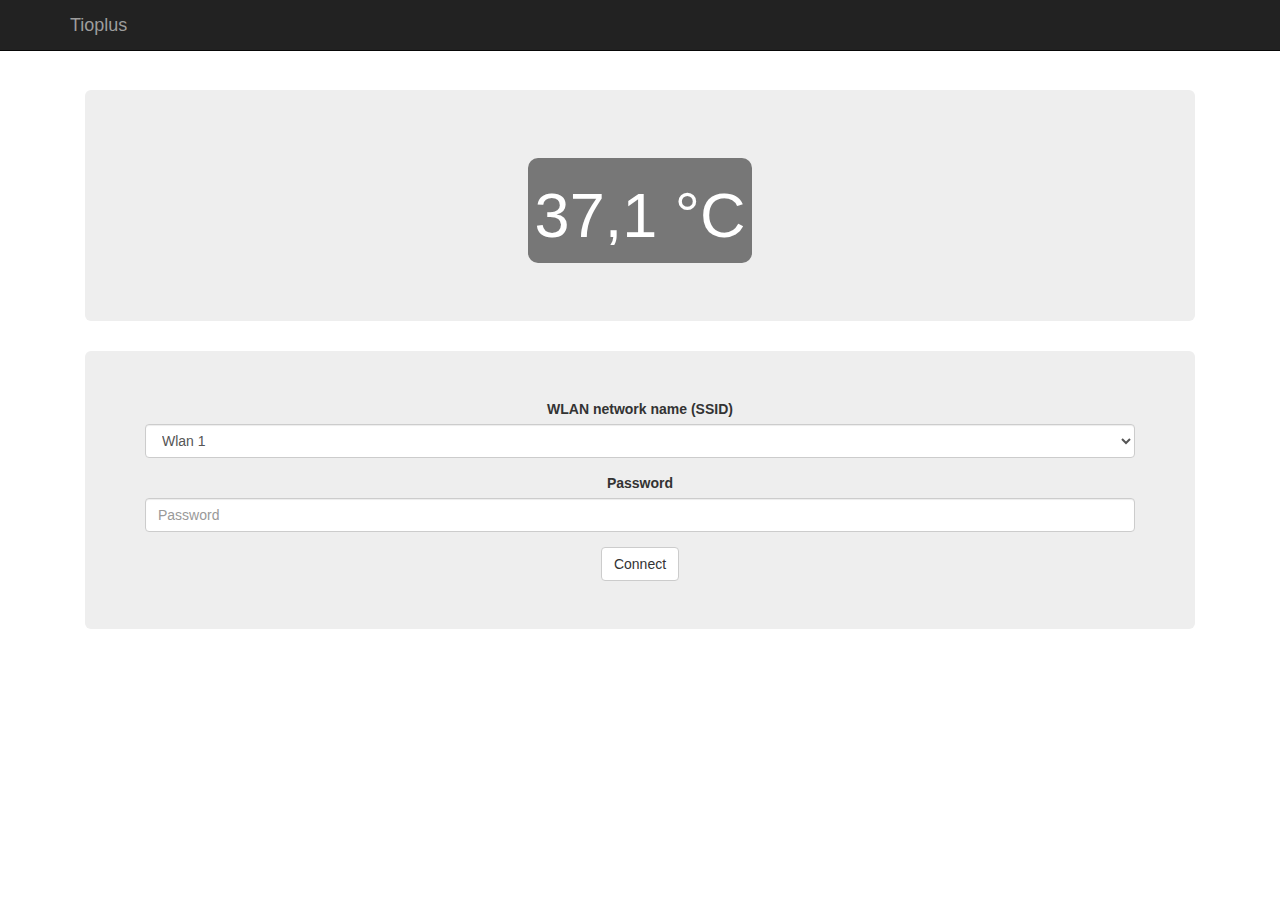
<file: data/my.html>
<!DOCTYPE html><html lang="en"> <head> <meta charset="utf-8"> <meta http-equiv="X-UA-Compatible" content="IE=edge"> <meta name="viewport" content="width=device-width, initial-scale=1"> <meta name="description" content=""> <meta name="author" content=""> <link rel="icon" href="../../favicon.ico"> <title>Starter Template for Bootstrap</title> <link href="index.css" rel="stylesheet"> <style>body{padding-top: 50px;}.starter-template{padding: 40px 15px; text-align: center;}</style> </head> <body> <nav class="navbar navbar-inverse navbar-fixed-top"> <div class="container"> <div class="navbar-header"> <button type="button" class="navbar-toggle collapsed" data-toggle="collapse" data-target="#navbar" aria-expanded="false" aria-controls="navbar"> <span class="sr-only">Toggle navigation</span> <span class="icon-bar"></span> <span class="icon-bar"></span> <span class="icon-bar"></span> </button> <a class="navbar-brand" href="#">Tioplus</a> </div></div></nav> <div class="container"> <div class="starter-template"> <div> <div class="jumbotron"> <h1> <span class="badge"> <h1> 37,1 °C</h1> </span> </h1> </div><div class="jumbotron"> <form> <div class="form-group"> <label for="exampleInputEmail1">WLAN network name (SSID)</label> <select class="form-control"> <option>Wlan 1</option> <option>Wlan 2</option> <option>Wlan 3</option> <option>Wlan 4</option> <option>Wlan 5</option> </select> </div><div class="form-group"> <label for="exampleInputPassword1">Password</label> <input type="password" class="form-control" id="exampleInputPassword1" placeholder="Password"> </div><button type="submit" class="btn btn-default">Connect</button> </form> </div></div></div></div><!-- Bootstrap core JavaScript==================================================--> </body></html>
</file>
<file: data/index.css>
/*!
 * Bootstrap v3.3.6 (http://getbootstrap.com)
 * Copyright 2011-2015 Twitter, Inc.
 * Licensed under MIT (https://github.com/twbs/bootstrap/blob/master/LICENSE)
 *//*! normalize.css v3.0.3 | MIT License | github.com/necolas/normalize.css */.form-control[disabled],input[type=checkbox][disabled],input[type=radio][disabled]{cursor:not-allowed}.btn,.text-center{text-align:center}.jumbotron .container,label{max-width:100%}html{font-family:sans-serif;-webkit-text-size-adjust:100%;-ms-text-size-adjust:100%}header,nav{display:block}[hidden],template{display:none}a:active,a:hover{outline:0}h1{margin:.67em 0}button,input,select{margin:0;font:inherit;color:inherit}button{overflow:visible}button,select{text-transform:none}button,html input[type=button],input[type=reset],input[type=submit]{-webkit-appearance:button;cursor:pointer}button[disabled],html input[disabled]{cursor:default}button::-moz-focus-inner,input::-moz-focus-inner{padding:0;border:0}input[type=checkbox],input[type=radio]{-webkit-box-sizing:border-box;-moz-box-sizing:border-box;box-sizing:border-box;padding:0}input[type=number]::-webkit-inner-spin-button,input[type=number]::-webkit-outer-spin-button{height:auto}input[type=search]::-webkit-search-cancel-button,input[type=search]::-webkit-search-decoration{-webkit-appearance:none}/*! Source: https://github.com/h5bp/html5-boilerplate/blob/master/src/css/main.css */@media print{*,:after,:before{color:#000!important;text-shadow:none!important;background:0 0!important;-webkit-box-shadow:none!important;box-shadow:none!important}a,a:visited{text-decoration:underline}a[href]:after{content:" (" attr(href) ")"}a[href^="javascript:"]:after,a[href^="#"]:after{content:""}h2,h3{orphans:3;widows:3;page-break-after:avoid}.navbar{display:none}.label{border:1px solid #000}}*,:after,:before{-webkit-box-sizing:border-box;-moz-box-sizing:border-box;box-sizing:border-box}html{font-size:10px;-webkit-tap-highlight-color:transparent}body{margin:0;font-family:"Helvetica Neue",Helvetica,Arial,sans-serif;font-size:14px;line-height:1.42857143;color:#333;background-color:#fff}button,input,select{font-family:inherit;font-size:inherit;line-height:inherit}a{background-color:transparent;color:#337ab7;text-decoration:none}a:focus,a:hover{color:#23527c;text-decoration:underline}a:focus{outline:dotted thin;outline:-webkit-focus-ring-color auto 5px;outline-offset:-2px}.sr-only{position:absolute;width:1px;height:1px;padding:0;margin:-1px;overflow:hidden;clip:rect(0,0,0,0);border:0}[role=button]{cursor:pointer}.h1,.h2,.h3,.h4,.h5,.h6,h1,h2,h3,h4,h5,h6{font-family:inherit;font-weight:500;line-height:1.1;color:inherit}.h1,.h2,.h3,h1,h2,h3{margin-top:20px;margin-bottom:10px}.h4,.h5,.h6,h4,h5,h6{margin-top:10px;margin-bottom:10px}.h1,h1{font-size:36px}.h2,h2{font-size:30px}.h3,h3{font-size:24px}.h4,h4{font-size:18px}.h5,h5{font-size:14px}.h6,h6{font-size:12px}.container{padding-right:15px;padding-left:15px;margin-right:auto;margin-left:auto}.btn,.form-control{padding:6px 12px;font-size:14px;background-image:none}@media (min-width:768px){.container{width:750px}}@media (min-width:992px){.container{width:970px}}@media (min-width:1200px){.container{width:1170px}}label{display:inline-block;margin-bottom:5px;font-weight:700}.form-control,input[type=file]{display:block}.btn,.btn-link{font-weight:400}input[type=search]{-webkit-box-sizing:border-box;-moz-box-sizing:border-box;box-sizing:border-box;-webkit-appearance:none}input[type=checkbox],input[type=radio]{margin:4px 0 0;margin-top:1px\9;line-height:normal}input[type=range]{display:block;width:100%}select[multiple],select[size]{height:auto}input[type=file]:focus,input[type=checkbox]:focus,input[type=radio]:focus{outline:dotted thin;outline:-webkit-focus-ring-color auto 5px;outline-offset:-2px}.form-control{width:100%;height:34px;line-height:1.42857143;color:#555;background-color:#fff;border:1px solid #ccc;border-radius:4px;-webkit-box-shadow:inset 0 1px 1px rgba(0,0,0,.075);box-shadow:inset 0 1px 1px rgba(0,0,0,.075);-webkit-transition:border-color ease-in-out .15s,-webkit-box-shadow ease-in-out .15s;-o-transition:border-color ease-in-out .15s,box-shadow ease-in-out .15s;transition:border-color ease-in-out .15s,box-shadow ease-in-out .15s}.form-control:focus{border-color:#66afe9;outline:0;-webkit-box-shadow:inset 0 1px 1px rgba(0,0,0,.075),0 0 8px rgba(102,175,233,.6);box-shadow:inset 0 1px 1px rgba(0,0,0,.075),0 0 8px rgba(102,175,233,.6)}.form-control::-moz-placeholder{color:#999;opacity:1}.form-control:-ms-input-placeholder{color:#999}.form-control::-webkit-input-placeholder{color:#999}.form-control::-ms-expand{background-color:transparent;border:0}.form-control[disabled],.form-control[readonly]{background-color:#eee;opacity:1}@media screen and (-webkit-min-device-pixel-ratio:0){input[type=date].form-control,input[type=time].form-control,input[type=datetime-local].form-control,input[type=month].form-control{line-height:34px}}.form-group{margin-bottom:15px}.btn,.nav{margin-bottom:0}.btn{display:inline-block;line-height:1.42857143;white-space:nowrap;vertical-align:middle;-ms-touch-action:manipulation;touch-action:manipulation;cursor:pointer;-webkit-user-select:none;-moz-user-select:none;-ms-user-select:none;user-select:none;border:1px solid transparent;border-radius:4px}.btn-group>.btn-group:not(:first-child):not(:last-child)>.btn,.btn-group>.btn:not(:first-child):not(:last-child):not(.dropdown-toggle),.btn-link,.input-group .form-control:not(:first-child):not(:last-child),.input-group-btn:not(:first-child):not(:last-child){border-radius:0}.btn-group>.btn-group:first-child:not(:last-child)>.btn:last-child,.btn-group>.btn-group:first-child:not(:last-child)>.dropdown-toggle,.btn-group>.btn:first-child:not(:last-child):not(.dropdown-toggle),.input-group .form-control:first-child,.input-group-btn:first-child>.btn,.input-group-btn:first-child>.btn-group>.btn,.input-group-btn:first-child>.dropdown-toggle,.input-group-btn:last-child>.btn-group:not(:last-child)>.btn,.input-group-btn:last-child>.btn:not(:last-child):not(.dropdown-toggle){border-top-right-radius:0;border-bottom-right-radius:0}.btn-group>.btn-group:last-child:not(:first-child)>.btn:first-child,.btn-group>.btn:last-child:not(:first-child),.input-group .form-control:last-child,.input-group-btn:first-child>.btn-group:not(:first-child)>.btn,.input-group-btn:first-child>.btn:not(:first-child),.input-group-btn:last-child>.btn,.input-group-btn:last-child>.btn-group>.btn,.input-group-btn:last-child>.dropdown-toggle{border-top-left-radius:0;border-bottom-left-radius:0}.btn:active.focus,.btn:active:focus,.btn:focus{outline:dotted thin;outline:-webkit-focus-ring-color auto 5px;outline-offset:-2px}.btn:focus,.btn:hover{color:#333;text-decoration:none}.btn:active{background-image:none;outline:0;-webkit-box-shadow:inset 0 3px 5px rgba(0,0,0,.125);box-shadow:inset 0 3px 5px rgba(0,0,0,.125)}.btn[disabled]{cursor:not-allowed;filter:alpha(opacity=65);-webkit-box-shadow:none;box-shadow:none;opacity:.65}.btn-default{color:#333;background-color:#fff;border-color:#ccc}.btn-default:focus{color:#333;background-color:#e6e6e6;border-color:#8c8c8c}.btn-default:active,.btn-default:hover{color:#333;background-color:#e6e6e6;border-color:#adadad}.btn-default:active.focus,.btn-default:active:focus,.btn-default:active:hover{color:#333;background-color:#d4d4d4;border-color:#8c8c8c}.btn-default:active{background-image:none}.btn-default[disabled]:focus,.btn-default[disabled]:hover{background-color:#fff;border-color:#ccc}.btn-default .badge{color:#fff;background-color:#333}.btn-link{color:#337ab7}.btn-link,.btn-link:active,.btn-link[disabled]{background-color:transparent;-webkit-box-shadow:none;box-shadow:none}.btn-link,.btn-link:active,.btn-link:focus,.btn-link:hover{border-color:transparent}.btn-link:focus,.btn-link:hover{color:#23527c;text-decoration:underline;background-color:transparent}.btn-link[disabled]:focus,.btn-link[disabled]:hover{color:#777;text-decoration:none}.collapse{display:none}.collapse.in{display:block}.btn-group{position:relative;display:inline-block;vertical-align:middle}.btn-group>.btn{position:relative;float:left}.btn-group>.btn:active,.btn-group>.btn:focus,.btn-group>.btn:hover{z-index:2}.btn-group .btn+.btn,.btn-group .btn+.btn-group,.btn-group .btn-group+.btn,.btn-group .btn-group+.btn-group{margin-left:-1px}.btn-group>.btn:first-child{margin-left:0}.btn-group>.btn-group{float:left}[data-toggle=buttons]>.btn input[type=checkbox],[data-toggle=buttons]>.btn input[type=radio],[data-toggle=buttons]>.btn-group>.btn input[type=checkbox],[data-toggle=buttons]>.btn-group>.btn input[type=radio]{position:absolute;clip:rect(0,0,0,0);pointer-events:none}.input-group,.input-group-btn,.input-group-btn>.btn,.navbar{position:relative}.input-group{display:table;border-collapse:separate}.input-group[class*=col-]{float:none;padding-right:0;padding-left:0}.input-group .form-control{position:relative;z-index:2;float:left;width:100%;margin-bottom:0}.input-group .form-control:focus{z-index:3}.input-group .form-control,.input-group-btn{display:table-cell}.input-group-btn{width:1%;vertical-align:middle;font-size:0;white-space:nowrap}.input-group-btn>.btn+.btn{margin-left:-1px}.input-group-btn>.btn:active,.input-group-btn>.btn:focus,.input-group-btn>.btn:hover{z-index:2}.input-group-btn:first-child>.btn,.input-group-btn:first-child>.btn-group{margin-right:-1px}.input-group-btn:last-child>.btn,.input-group-btn:last-child>.btn-group{z-index:2;margin-left:-1px}.nav{padding-left:0;list-style:none}.navbar{min-height:50px;margin-bottom:20px;border:1px solid transparent}.navbar-collapse{padding-right:15px;padding-left:15px;overflow-x:visible;-webkit-overflow-scrolling:touch;border-top:1px solid transparent;-webkit-box-shadow:inset 0 1px 0 rgba(255,255,255,.1);box-shadow:inset 0 1px 0 rgba(255,255,255,.1)}.navbar-collapse.in{overflow-y:auto}.navbar-fixed-top .navbar-collapse{max-height:340px}@media (max-device-width:480px) and (orientation:landscape){.navbar-fixed-top .navbar-collapse{max-height:200px}}.container>.navbar-collapse,.container>.navbar-header{margin-right:-15px;margin-left:-15px}@media (min-width:768px){.navbar{border-radius:4px}.navbar-header{float:left}.navbar-collapse{width:auto;border-top:0;-webkit-box-shadow:none;box-shadow:none}.navbar-collapse.collapse{display:block!important;height:auto!important;padding-bottom:0;overflow:visible!important}.navbar-collapse.in{overflow-y:visible}.navbar-fixed-top .navbar-collapse{padding-right:0;padding-left:0}.container>.navbar-collapse,.container>.navbar-header{margin-right:0;margin-left:0}.navbar-fixed-top{border-radius:0}}.navbar-fixed-top{position:fixed;right:0;left:0;z-index:1030;top:0;border-width:0 0 1px}.btn .badge,.btn .label{position:relative;top:-1px}.navbar-brand{float:left;height:50px;padding:15px;font-size:18px;line-height:20px}.badge,.label{font-weight:700;line-height:1;text-align:center;white-space:nowrap}.navbar-brand:focus,.navbar-brand:hover{text-decoration:none}.navbar-toggle{position:relative;float:right;padding:9px 10px;margin-top:8px;margin-right:15px;margin-bottom:8px;background-color:transparent;background-image:none;border:1px solid transparent;border-radius:4px}.navbar-toggle:focus{outline:0}.navbar-toggle .icon-bar{display:block;width:22px;height:2px;border-radius:1px}.navbar-toggle .icon-bar+.icon-bar{margin-top:4px}@media (min-width:768px){.navbar>.container .navbar-brand{margin-left:-15px}.navbar-toggle{display:none}}.navbar-nav{margin:7.5px -15px}@media (min-width:768px){.navbar-nav{float:left;margin:0}}.navbar-form{padding:10px 15px;border-top:1px solid transparent;border-bottom:1px solid transparent;-webkit-box-shadow:inset 0 1px 0 rgba(255,255,255,.1),0 1px 0 rgba(255,255,255,.1);box-shadow:inset 0 1px 0 rgba(255,255,255,.1),0 1px 0 rgba(255,255,255,.1);margin:8px -15px}@media (min-width:768px){.navbar-form .control-label,.navbar-form .form-group{margin-bottom:0;vertical-align:middle}.navbar-form .form-group{display:inline-block}.navbar-form .form-control{display:inline-block;width:auto;vertical-align:middle}.navbar-form .input-group{display:inline-table;vertical-align:middle}.navbar-form .input-group .form-control,.navbar-form .input-group .input-group-btn{width:auto}.navbar-form .input-group>.form-control{width:100%}.navbar-form{width:auto;padding-top:0;padding-bottom:0;margin-right:0;margin-left:0;border:0;-webkit-box-shadow:none;box-shadow:none}}@media (max-width:767px){.navbar-form .form-group{margin-bottom:5px}.navbar-form .form-group:last-child{margin-bottom:0}}.navbar-btn{margin-top:8px;margin-bottom:8px}.navbar-text{margin-top:15px;margin-bottom:15px}@media (min-width:768px){.navbar-text{float:left;margin-right:15px;margin-left:15px}}.navbar-default{background-color:#f8f8f8;border-color:#e7e7e7}.navbar-default .navbar-brand{color:#777}.navbar-default .navbar-brand:focus,.navbar-default .navbar-brand:hover{color:#5e5e5e;background-color:transparent}.navbar-default .navbar-link,.navbar-default .navbar-text{color:#777}.navbar-default .navbar-toggle{border-color:#ddd}.navbar-default .navbar-toggle:focus,.navbar-default .navbar-toggle:hover{background-color:#ddd}.navbar-default .navbar-toggle .icon-bar{background-color:#888}.navbar-default .navbar-collapse,.navbar-default .navbar-form{border-color:#e7e7e7}.navbar-default .navbar-link:hover{color:#333}.navbar-default .btn-link{color:#777}.navbar-default .btn-link:focus,.navbar-default .btn-link:hover{color:#333}.navbar-default .btn-link[disabled]:focus,.navbar-default .btn-link[disabled]:hover{color:#ccc}.navbar-inverse{background-color:#222;border-color:#080808}.navbar-inverse .navbar-brand{color:#9d9d9d}.navbar-inverse .navbar-brand:focus,.navbar-inverse .navbar-brand:hover{color:#fff;background-color:transparent}.navbar-inverse .navbar-link,.navbar-inverse .navbar-text{color:#9d9d9d}.navbar-inverse .navbar-toggle{border-color:#333}.navbar-inverse .navbar-toggle:focus,.navbar-inverse .navbar-toggle:hover{background-color:#333}.navbar-inverse .navbar-toggle .icon-bar{background-color:#fff}.navbar-inverse .navbar-collapse,.navbar-inverse .navbar-form{border-color:#101010}.navbar-inverse .navbar-link:hover{color:#fff}.navbar-inverse .btn-link{color:#9d9d9d}.navbar-inverse .btn-link:focus,.navbar-inverse .btn-link:hover{color:#fff}.navbar-inverse .btn-link[disabled]:focus,.navbar-inverse .btn-link[disabled]:hover{color:#444}.label{display:inline;padding:.2em .6em .3em;font-size:75%;color:#fff;vertical-align:baseline;border-radius:.25em}a.label:focus,a.label:hover{color:#fff;text-decoration:none;cursor:pointer}.label:empty{display:none}.label-default{background-color:#777}.label-default[href]:focus,.label-default[href]:hover{background-color:#5e5e5e}.badge{display:inline-block;min-width:10px;padding:3px 7px;font-size:12px;color:#fff;vertical-align:middle;background-color:#777;border-radius:10px}.badge:empty{display:none}a.badge:focus,a.badge:hover{color:#fff;text-decoration:none;cursor:pointer}.jumbotron,.jumbotron .h1,.jumbotron h1{color:inherit}.jumbotron{padding-top:30px;padding-bottom:30px;margin-bottom:30px;background-color:#eee}.container .jumbotron{padding-right:15px;padding-left:15px;border-radius:6px}@media screen and (min-width:768px){.jumbotron{padding-top:48px;padding-bottom:48px}.container .jumbotron{padding-right:60px;padding-left:60px}.jumbotron .h1,.jumbotron h1{font-size:63px}}@-webkit-keyframes progress-bar-stripes{from{background-position:40px 0}to{background-position:0 0}}@-o-keyframes progress-bar-stripes{from{background-position:40px 0}to{background-position:0 0}}@keyframes progress-bar-stripes{from{background-position:40px 0}to{background-position:0 0}}.container:after,.container:before,.nav:after,.nav:before,.navbar-collapse:after,.navbar-collapse:before,.navbar-header:after,.navbar-header:before,.navbar:after,.navbar:before{display:table;content:" "}.container:after,.nav:after,.navbar-collapse:after,.navbar-header:after,.navbar:after{clear:both}
/*# sourceMappingURL=bootstrap.css.map */
</file>
